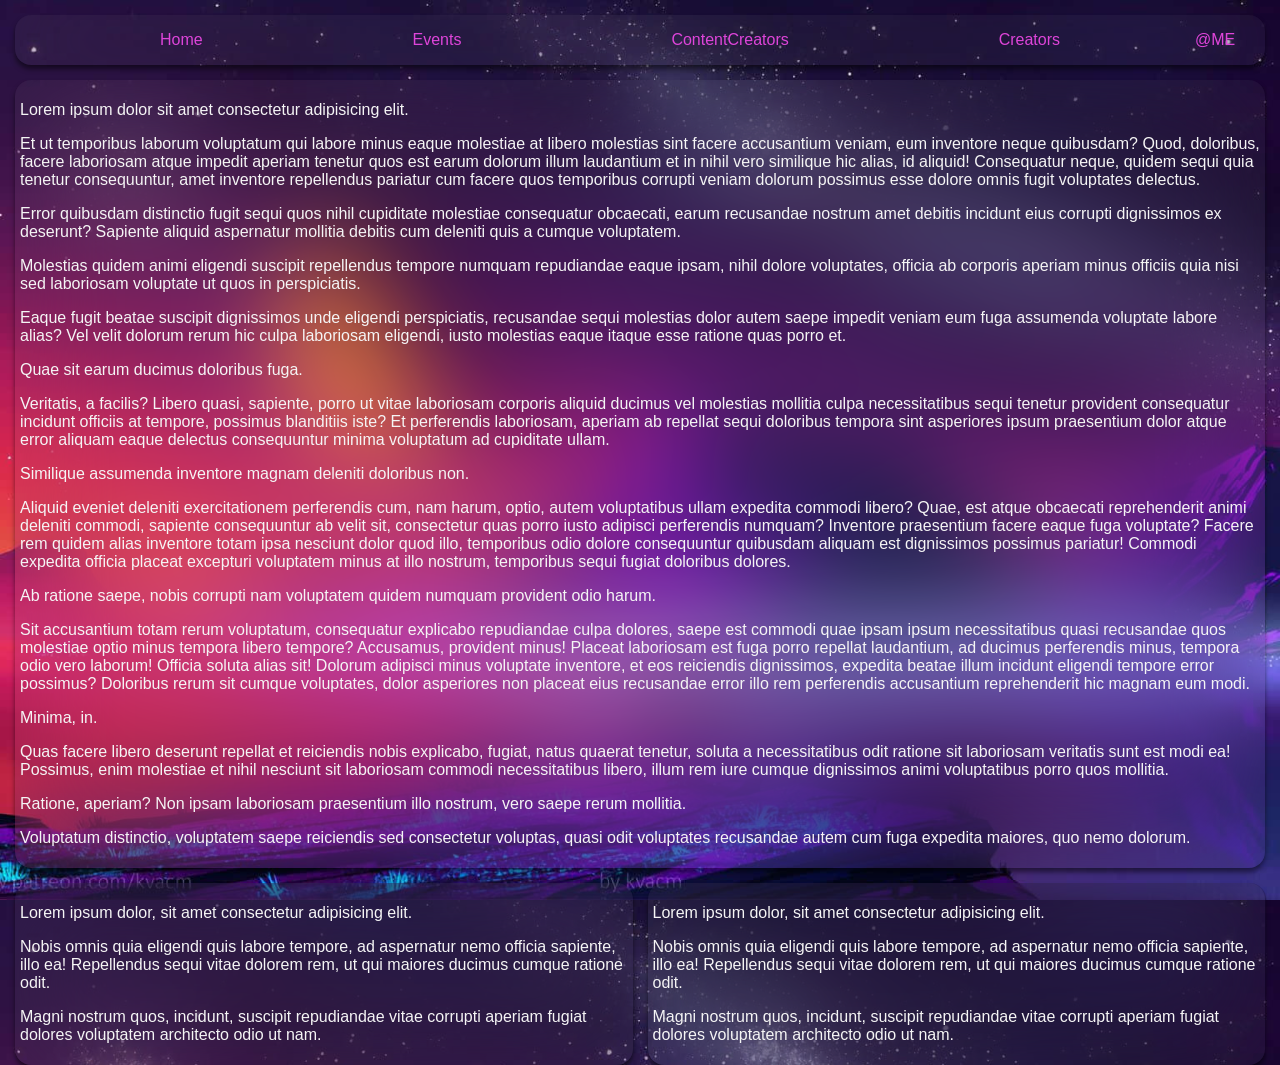
<file: index.html>
<!DOCTYPE html>
<html lang="en">

<head>
    <meta charset="UTF-8">
    <meta name="viewport" content="width=device-width, initial-scale=1.0">
    <title>TestLogin</title>
    <link rel="stylesheet" href="style.css">
    <link rel="stylesheet" href="homepage.css">
</head>

<body>
    <header>
        <div class="glassContainer">
            <nav>
                <ul>
                    <li>
                        <a class="styledLink" href="index.html">Home</a>
                    </li>
                    <li>
                        <a class="styledLink" href="event.html">Events</a>
                    </li>
                    <li>
                        <a class="styledLink" href="conteentcreator.html">ContentCreators</a>
                    </li>
                    <li>
                        <a class="styledLink" href="creators.html">Creators</a>
                    </li>
                </ul>
                <div class="profile"><a class="styledLink" href="login.html">@ME</a></div>
            </nav>
        </div>
    </header>
    <main>
        <div class="glassContainer mainContent">
            <p>Lorem ipsum dolor sit amet consectetur adipisicing elit.</p>
            <p>
                Et ut temporibus laborum voluptatum qui labore minus eaque molestiae at libero molestias sint facere accusantium veniam, eum inventore neque quibusdam? Quod, doloribus, facere laboriosam atque
                impedit
                aperiam tenetur quos est earum dolorum illum laudantium et in nihil vero similique hic alias, id aliquid! Consequatur neque, quidem sequi quia tenetur consequuntur, amet inventore repellendus pariatur cum facere quos temporibus corrupti veniam dolorum
                possimus esse dolore omnis fugit voluptates delectus.</p>
            <p>
                Error quibusdam distinctio fugit sequi quos nihil cupiditate molestiae consequatur obcaecati, earum recusandae nostrum amet debitis incidunt eius corrupti dignissimos ex deserunt? Sapiente aliquid
                aspernatur mollitia debitis cum deleniti quis a cumque voluptatem.</p>
            <p>
                Molestias quidem animi eligendi suscipit repellendus tempore numquam repudiandae eaque ipsam, nihil dolore voluptates, officia ab corporis aperiam minus officiis quia nisi sed laboriosam
                voluptate ut quos in perspiciatis.</p>
            <p>
                Eaque fugit beatae suscipit dignissimos unde eligendi perspiciatis, recusandae sequi molestias dolor autem saepe impedit veniam eum fuga assumenda voluptate labore alias? Vel velit dolorum rerum hic culpa laboriosam
                eligendi, iusto molestias eaque itaque esse ratione quas porro et.</p>
            <p>
                Quae sit earum ducimus doloribus fuga.</p>
            <p>
                Veritatis, a facilis? Libero quasi, sapiente, porro ut vitae laboriosam corporis aliquid ducimus vel molestias mollitia culpa necessitatibus sequi
                tenetur provident consequatur incidunt officiis at tempore, possimus blanditiis iste? Et perferendis laboriosam, aperiam ab repellat sequi doloribus tempora sint asperiores ipsum praesentium dolor atque error aliquam eaque delectus consequuntur minima
                voluptatum ad cupiditate ullam.</p>
            <p>
                Similique assumenda inventore magnam deleniti doloribus non.</p>
            <p>
                Aliquid eveniet deleniti exercitationem perferendis cum, nam harum, optio, autem voluptatibus ullam expedita commodi libero? Quae, est atque obcaecati
                reprehenderit
                animi deleniti commodi, sapiente consequuntur ab velit sit, consectetur quas porro iusto adipisci perferendis numquam? Inventore praesentium facere eaque fuga voluptate? Facere rem quidem alias inventore totam ipsa nesciunt dolor quod illo, temporibus
                odio
                dolore consequuntur quibusdam aliquam est dignissimos possimus pariatur! Commodi expedita officia placeat excepturi voluptatem minus at illo nostrum, temporibus sequi fugiat doloribus dolores.</p>
            <p>
                Ab ratione saepe, nobis corrupti nam voluptatem quidem
                numquam
                provident odio harum.</p>
            <p>
                Sit accusantium totam rerum voluptatum, consequatur explicabo repudiandae culpa dolores, saepe est commodi quae ipsam ipsum necessitatibus quasi recusandae quos molestiae optio minus tempora libero tempore? Accusamus, provident
                minus!
                Placeat laboriosam est fuga porro repellat laudantium, ad ducimus perferendis minus, tempora odio vero laborum! Officia soluta alias sit! Dolorum adipisci minus voluptate inventore, et eos reiciendis dignissimos, expedita beatae illum incidunt eligendi
                tempore error possimus? Doloribus rerum sit cumque voluptates, dolor asperiores non placeat eius recusandae error illo rem perferendis accusantium reprehenderit hic magnam eum modi.</p>
            <p>
                Minima, in.</p>
            <p>
                Quas facere libero deserunt repellat et reiciendis nobis
                explicabo, fugiat, natus quaerat tenetur, soluta a necessitatibus odit ratione sit laboriosam veritatis sunt est modi ea! Possimus, enim molestiae et nihil nesciunt sit laboriosam commodi necessitatibus libero, illum rem iure cumque dignissimos animi
                voluptatibus porro quos mollitia.</p>
            <p>
                Ratione, aperiam? Non ipsam laboriosam praesentium illo nostrum, vero saepe rerum mollitia.</p>
            <p>
                Voluptatum distinctio, voluptatem saepe reiciendis sed consectetur voluptas, quasi odit voluptates recusandae autem cum fuga
                expedita maiores, quo nemo dolorum.
            </p>
        </div>
        <div class="mainContent mainFlex">
            <div class="glassContainer">
                <p>Lorem ipsum dolor, sit amet consectetur adipisicing elit.</p>
                <p> Nobis omnis quia eligendi quis labore tempore, ad aspernatur nemo officia sapiente, illo ea! Repellendus sequi vitae dolorem rem, ut qui maiores ducimus cumque ratione odit.</p>
                <p>
                    Magni nostrum quos,
                    incidunt, suscipit repudiandae vitae corrupti aperiam fugiat dolores voluptatem architecto odio ut nam.
                </p>
            </div>
            <div class="glassContainer">
                <p>Lorem ipsum dolor, sit amet consectetur adipisicing elit.</p>
                <p> Nobis omnis quia eligendi quis labore tempore, ad aspernatur nemo officia sapiente, illo ea! Repellendus sequi vitae dolorem rem, ut qui maiores ducimus cumque ratione odit.</p>
                <p>
                    Magni nostrum quos,
                    incidunt, suscipit repudiandae vitae corrupti aperiam fugiat dolores voluptatem architecto odio ut nam.
                </p>
            </div>
        </div>
    </main>
</body>

</html>
</file>
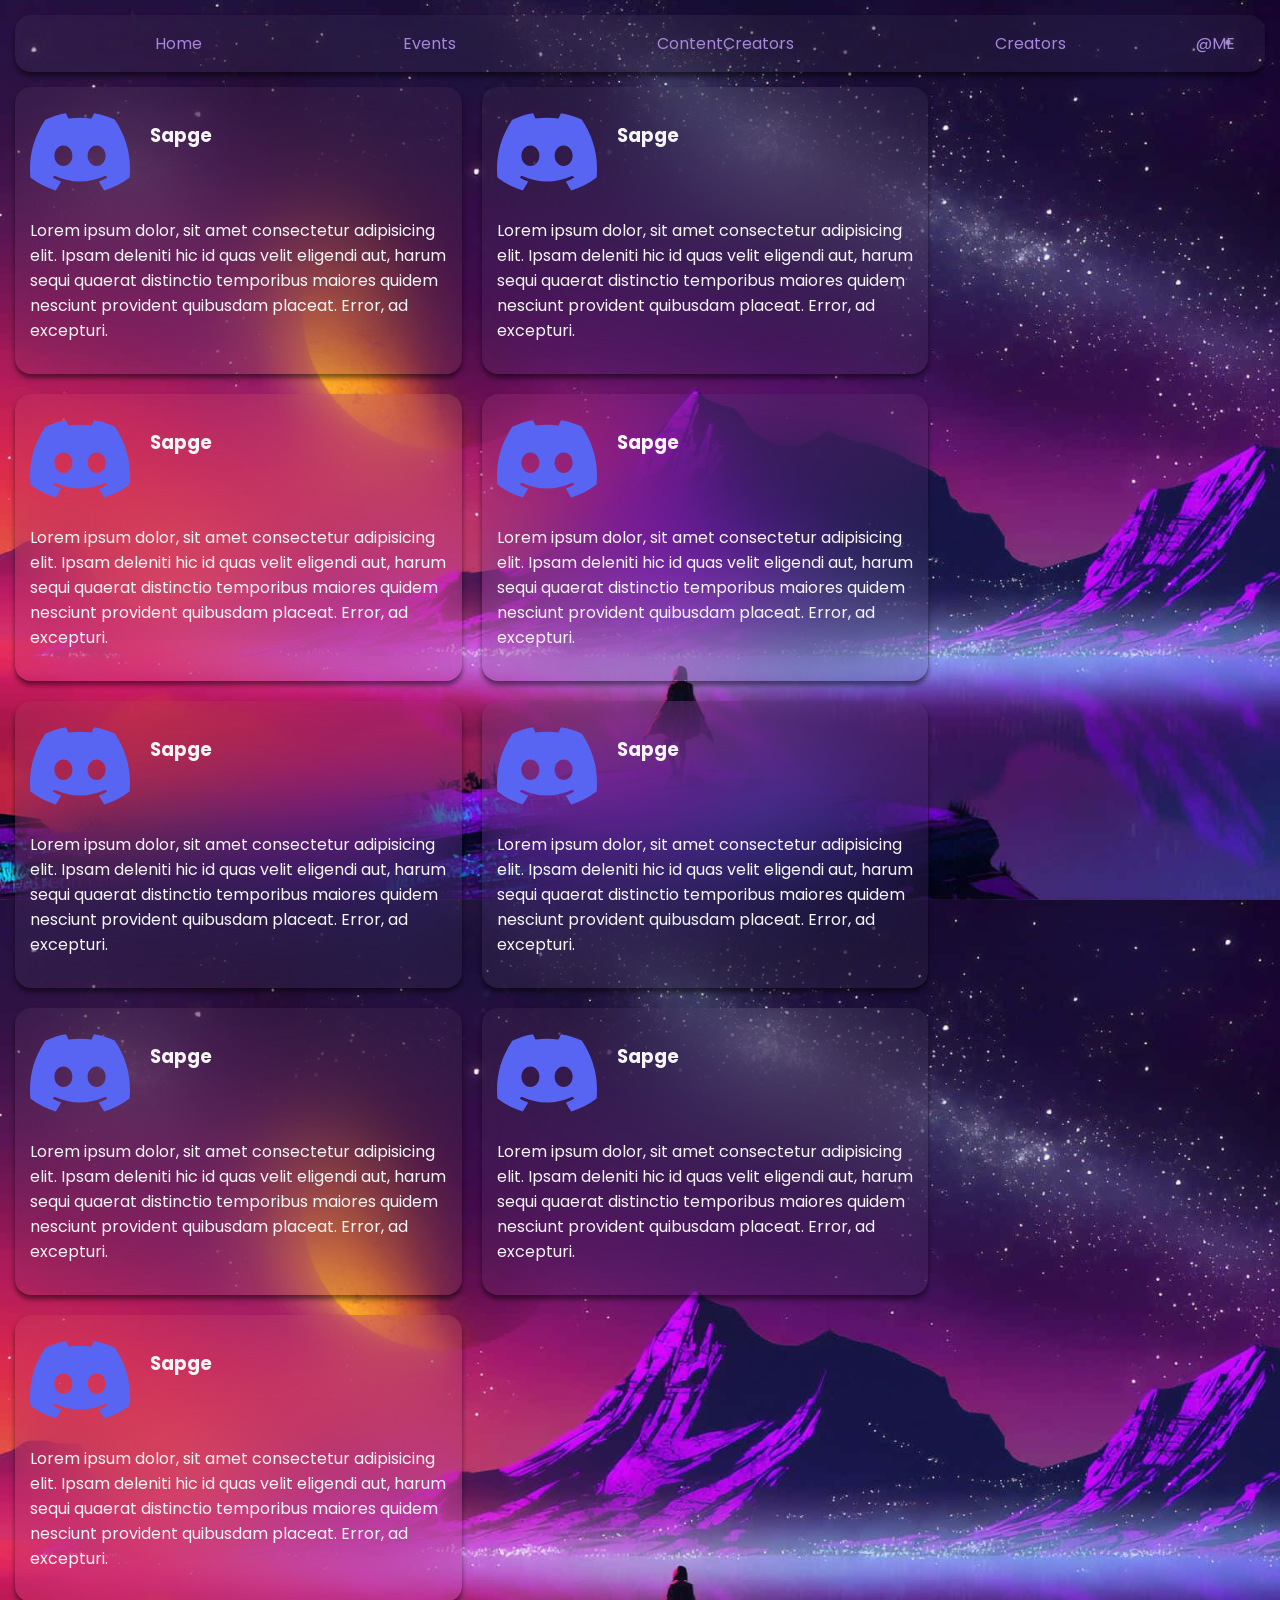
<file: creators.html>
<!DOCTYPE html>
<html lang="en">

<head>
    <meta charset="UTF-8">
    <meta name="viewport" content="width=device-width, initial-scale=1.0">
    <title>Creators</title>
    <link rel="stylesheet" href="style.css">
    <link rel="stylesheet" href="creators.css">
    <link href="https://fonts.googleapis.com/css2?family=Inter:wght@400;500;600&display=swap" rel="stylesheet">
    <link href="https://fonts.googleapis.com/css2?family=Poppins:wght@400;500;600&display=swap" rel="stylesheet">
</head>

<body>
    <header>
        <div class="glassContainer">
            <nav>
                <ul>
                    <li>
                        <a class="styledLink" href="index.html">Home</a>
                    </li>
                    <li>
                        <a class="styledLink" href="event.html">Events</a>
                    </li>
                    <li>
                        <a class="styledLink" href="conteentcreator.html">ContentCreators</a>
                    </li>
                    <li>
                        <a class="styledLink" href="creators.html">Creators</a>
                    </li>
                </ul>
                <div class="profile"><a class="styledLink" href="login.html">@ME</a></div>
            </nav>
        </div>
    </header>



    <div class="">
        <div class="creators">
            <div class="creatorCard glassContainer">
                <div class="cardHead">
                    <img src="discord-icon-svgrepo-com.svg">
                    <h3>Sapge</h3>
                </div>
                <div class="cardBody">
                    <p>Lorem ipsum dolor, sit amet consectetur adipisicing elit. Ipsam deleniti hic id quas velit eligendi aut, harum sequi quaerat distinctio temporibus maiores quidem nesciunt provident quibusdam placeat. Error, ad excepturi.</p>
                </div>
            </div>
            <div class="creatorCard glassContainer">
                <div class="cardHead">
                    <img src="discord-icon-svgrepo-com.svg">
                    <h3>Sapge</h3>
                </div>
                <div class="cardBody">
                    <p>Lorem ipsum dolor, sit amet consectetur adipisicing elit. Ipsam deleniti hic id quas velit eligendi aut, harum sequi quaerat distinctio temporibus maiores quidem nesciunt provident quibusdam placeat. Error, ad excepturi.</p>
                </div>
            </div>
            <div class="creatorCard glassContainer">
                <div class="cardHead">
                    <img src="discord-icon-svgrepo-com.svg">
                    <h3>Sapge</h3>
                </div>
                <div class="cardBody">
                    <p>Lorem ipsum dolor, sit amet consectetur adipisicing elit. Ipsam deleniti hic id quas velit eligendi aut, harum sequi quaerat distinctio temporibus maiores quidem nesciunt provident quibusdam placeat. Error, ad excepturi.</p>
                </div>
            </div>
            <div class="creatorCard glassContainer">
                <div class="cardHead">
                    <img src="discord-icon-svgrepo-com.svg">
                    <h3>Sapge</h3>
                </div>
                <div class="cardBody">
                    <p>Lorem ipsum dolor, sit amet consectetur adipisicing elit. Ipsam deleniti hic id quas velit eligendi aut, harum sequi quaerat distinctio temporibus maiores quidem nesciunt provident quibusdam placeat. Error, ad excepturi.</p>
                </div>
            </div>
            <div class="creatorCard glassContainer">
                <div class="cardHead">
                    <img src="discord-icon-svgrepo-com.svg">
                    <h3>Sapge</h3>
                </div>
                <div class="cardBody">
                    <p>Lorem ipsum dolor, sit amet consectetur adipisicing elit. Ipsam deleniti hic id quas velit eligendi aut, harum sequi quaerat distinctio temporibus maiores quidem nesciunt provident quibusdam placeat. Error, ad excepturi.</p>
                </div>
            </div>
            <div class="creatorCard glassContainer">
                <div class="cardHead">
                    <img src="discord-icon-svgrepo-com.svg">
                    <h3>Sapge</h3>
                </div>
                <div class="cardBody">
                    <p>Lorem ipsum dolor, sit amet consectetur adipisicing elit. Ipsam deleniti hic id quas velit eligendi aut, harum sequi quaerat distinctio temporibus maiores quidem nesciunt provident quibusdam placeat. Error, ad excepturi.</p>
                </div>
            </div>
            <div class="creatorCard glassContainer">
                <div class="cardHead">
                    <img src="discord-icon-svgrepo-com.svg">
                    <h3>Sapge</h3>
                </div>
                <div class="cardBody">
                    <p>Lorem ipsum dolor, sit amet consectetur adipisicing elit. Ipsam deleniti hic id quas velit eligendi aut, harum sequi quaerat distinctio temporibus maiores quidem nesciunt provident quibusdam placeat. Error, ad excepturi.</p>
                </div>
            </div>
            <div class="creatorCard glassContainer">
                <div class="cardHead">
                    <img src="discord-icon-svgrepo-com.svg">
                    <h3>Sapge</h3>
                </div>
                <div class="cardBody">
                    <p>Lorem ipsum dolor, sit amet consectetur adipisicing elit. Ipsam deleniti hic id quas velit eligendi aut, harum sequi quaerat distinctio temporibus maiores quidem nesciunt provident quibusdam placeat. Error, ad excepturi.</p>
                </div>
            </div>
            <div class="creatorCard glassContainer">
                <div class="cardHead">
                    <img src="discord-icon-svgrepo-com.svg">
                    <h3>Sapge</h3>
                </div>
                <div class="cardBody">
                    <p>Lorem ipsum dolor, sit amet consectetur adipisicing elit. Ipsam deleniti hic id quas velit eligendi aut, harum sequi quaerat distinctio temporibus maiores quidem nesciunt provident quibusdam placeat. Error, ad excepturi.</p>
                </div>
            </div>
        </div>
    </div>
</body>

</html>
</file>
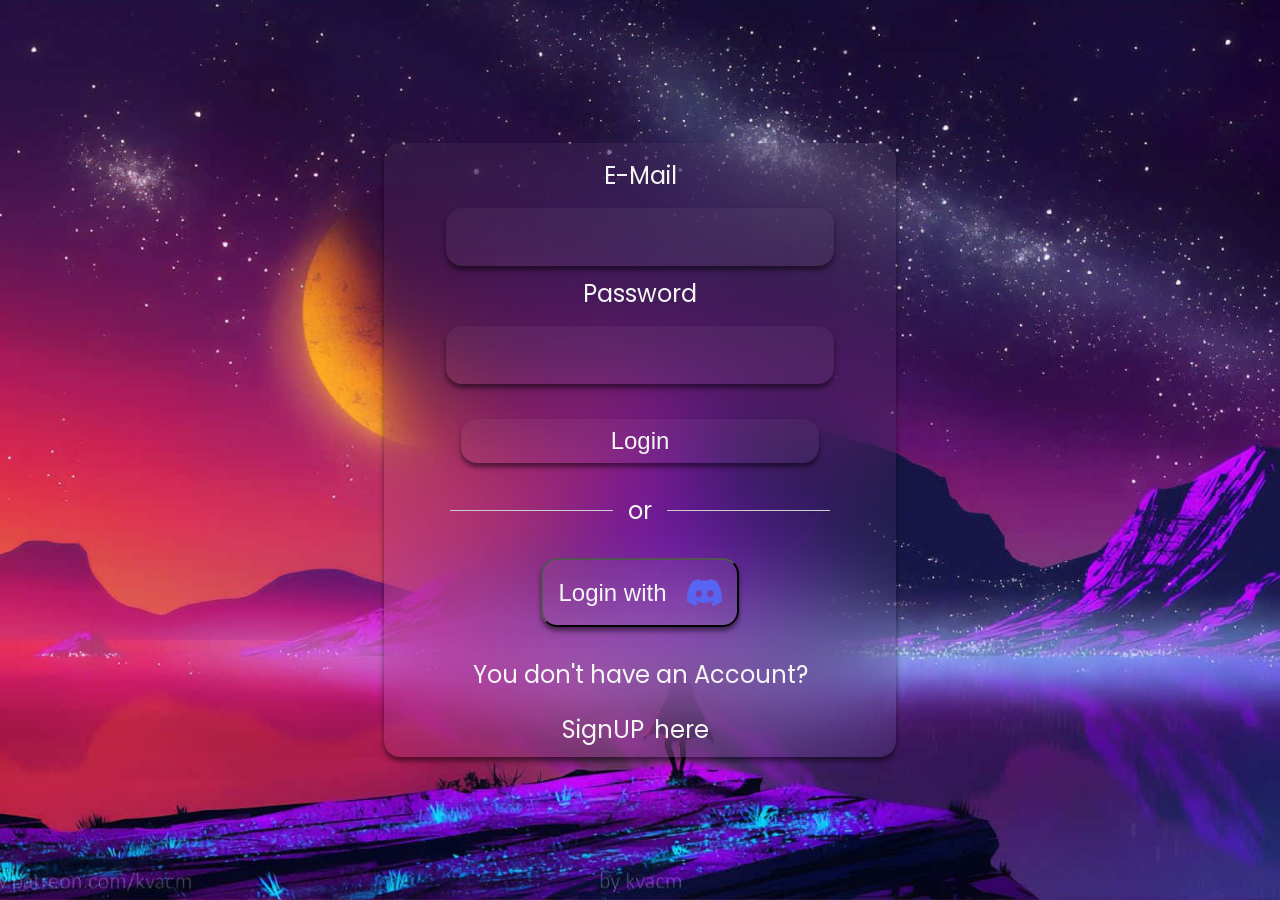
<file: login.html>
<!DOCTYPE html>
<html lang="en">

<head>
    <meta charset="UTF-8">
    <meta name="viewport" content="width=device-width, initial-scale=1.0">
    <title>TestLogin</title>
    <link rel="stylesheet" href="style.css">
    <link rel="stylesheet" href="forms.css">
    <link href="https://fonts.googleapis.com/css2?family=Inter:wght@400;500;600&display=swap" rel="stylesheet">
    <link href="https://fonts.googleapis.com/css2?family=Poppins:wght@400;500;600&display=swap" rel="stylesheet">
</head>

<body>

    <div class="glassContainer">
        <form class="styledForm">
            <div class="styledFields">
                <label for="loginEmail">E-Mail</label>
                <input class="glassContainer" id="loginEmail" type="email">

                <label for="loginPassword">Password</label>
                <input class="glassContainer" id="loginPassword" type="password">

                <button class="glassContainer" type="submit">Login</button>
            </div>

            <span class="divider">or</span>

            <div class="authProvider">
                <button class="glassContainer authDiscord">
                    <span>Login with</span>
                    <img src="discord-icon-svgrepo-com.svg">
                </button>
            </div>
            <span>You don't have an Account?</span>
            <span> SignUP<a class="styledLink" href="/signup.html">here</a></span>
        </form>
    </div>
</body>

</html>
</file>
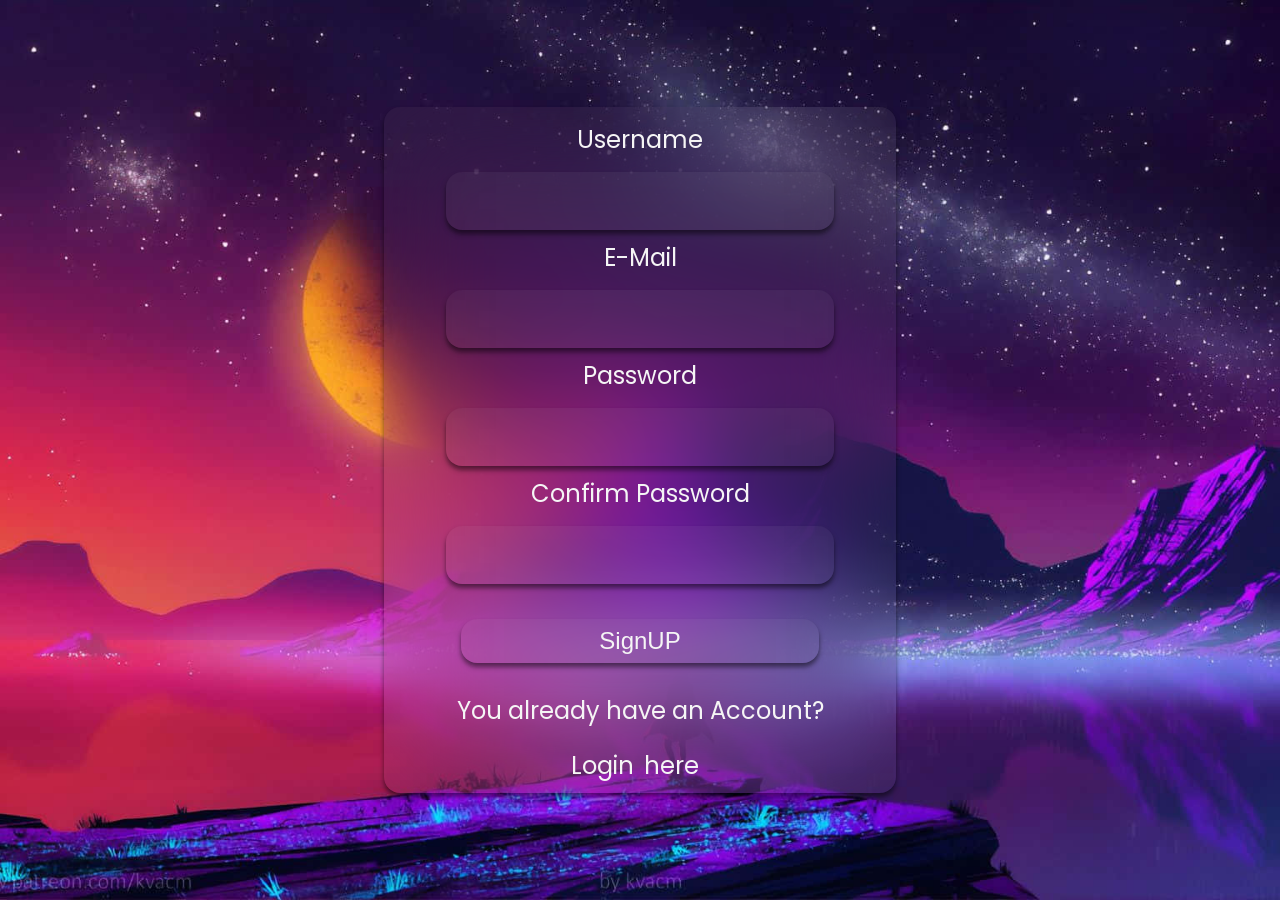
<file: signup.html>
<!DOCTYPE html>
<html lang="en">

<head>
    <meta charset="UTF-8">
    <meta name="viewport" content="width=device-width, initial-scale=1.0">
    <title>TestLogin</title>
    <link rel="stylesheet" href="style.css">
    <link rel="stylesheet" href="forms.css">
    <link href="https://fonts.googleapis.com/css2?family=Inter:wght@400;500;600&display=swap" rel="stylesheet">
    <link href="https://fonts.googleapis.com/css2?family=Poppins:wght@400;500;600&display=swap" rel="stylesheet">
</head>

<body>

    <div class="glassContainer">
        <form class="styledForm">
            <div class="styledFields">
                <label for="signupUsername">Username</label>
                <input class="glassContainer" id="signupUsername" type="text">

                <label for="signupEmail">E-Mail</label>
                <input class="glassContainer" id="signupEmail" type="email">

                <label for="signupPassword">Password</label>
                <input class="glassContainer" id="signupPassword" type="password">

                <label for="signupPasswordConfirm">Confirm Password</label>
                <input class="glassContainer" id="signupPasswordConfirm" type="password">

                <button class="glassContainer" type="submit">SignUP</button>
            </div>

            <span>You already have an Account?</span>
            <span> Login<a class="styledLink" href="/login.html">here</a></span>
        </form>
    </div>
</body>

</html>
</file>
<file: style.css>
:root {
    --blur-amount: 50px;
}

.divider {
    display: flex;
    width: 80%;
    align-items: center;
    text-align: center;
}

.divider::before,
.divider::after {
    content: "";
    margin: 0 1ch 0 1ch;
    flex: 1;
    border-bottom: 1px solid #ccc;
}

.divider span {
    padding: 0 10px;
    color: #666;
}

.glassContainer {
    backdrop-filter: blur(var(--blur-amount));
    background: hsla(0, 0%, 78%, 0.05);
    border-radius: 16px;
    /* border: whitesmoke solid 1px; */
    box-shadow: 0 4px 5px rgba(0, 0, 0, 0.5);
}

.glassContainer button:hover,
input:hover,
button:focus,
input:focus {
    background: hsla(0, 0%, 30%, 0.25);
}

.styledLink {
    color: #a786dc;
    text-decoration: none;
    transition: color 0.2s ease;
}

.styledLink:hover {
    color: #caa6ff;
}
</file>
<file: homepage.css>
body {
    margin: 0;
    padding: 0;
    height: 100vh;
    display: flex;
    flex-direction: column;
    /* justify-content: center; */
    background-size: cover;
    background-position: center;
    background-image: url("/bg_3.png");
    font-family: "Poppins", "Inter", sans-serif;
    animation: gradientMove 15s ease-in-out infinite;
    color: whitesmoke;
}

header {
    margin: 0 15px;
    margin-top: 15px;
}

main {
    margin: 0 15px;
}

nav {
    display: flex;
    align-items: center;
}

nav ul {
    display: flex;
    width: 100vw;
    list-style: none;
}
nav ul li {
    margin: 0 auto;
}

.profile {
    width: 40px;
    padding: 0 30px;
}

.mainContent {
    padding: 5px;
    margin: 15px 0;
}

.styledLink {
    color: #de45d9;
    text-decoration: none;
    transition: color 0.2s ease;
}

.styledLink:hover {
    color: #caa6ff;
}

.mainFlex {
    margin: 0;
    padding: 0;
    display: flex;
    gap: 15px;
}
.mainFlex div {
    padding: 5px;
}
</file>
<file: creators.css>
body {
    margin: 0;
    padding: 0;
    height: 100vh;
    display: flex;
    flex-direction: column;
    /* justify-content: center; */
    background-size: cover;
    background-position: center;
    background-image: url("/bg_3.png");
    font-family: "Poppins", "Inter", sans-serif;
    animation: gradientMove 15s ease-in-out infinite;
    color: whitesmoke;
}

header {
    margin: 0 15px;
    margin-top: 15px;
}

main {
    margin: 0 15px;
}

nav {
    display: flex;
    align-items: center;
}

nav ul {
    display: flex;
    width: 100vw;
    list-style: none;
}
nav ul li {
    margin: 0 auto;
}

.profile {
    width: 40px;
    padding: 0 30px;
}

.creators {
    margin: 15px;
    display: flex;
    gap: 20px;
    flex-wrap: wrap;
}

.creatorCard {
    flex: 0 0 calc(100% / 3);
    padding: 15px;
    /* width: 350px; */
    /* height: 200px; */
    overflow: hidden;
    text-overflow: clip;
}
.creatorCard:hover {
    background: hsla(0, 0%, 30%, 0.25);
}

.cardHead {
    display: flex;
    gap: 20px;
}

.cardHead img {
    height: 100px;
}
</file>
<file: forms.css>
body {
    margin: 0;
    height: 100vh;
    display: flex;
    justify-content: center;
    align-items: center;
    background-size: cover;
    background-position: center;
    background-image: url("/bg_3.png");
    font-family: "Poppins", "Inter", sans-serif;
    animation: gradientMove 15s ease-in-out infinite;
}

@keyframes gradientMove {
    0% {
        background-position: 0% 50%;
    }
    50% {
        background-position: 100% 50%;
    }
    100% {
        background-position: 0% 50%;
    }
}

.styledForm {
    width: 40vw;
    max-width: 600px;
    display: flex;
    flex-direction: column;
    margin: auto;
    justify-content: center;
    align-items: center;
}

.styledForm * {
    color: whitesmoke;
    font-size: x-large;
    margin: 10px;
}

.styledFields {
    width: 100%;
    display: flex;
    flex-direction: column;
    align-items: center;
}

.styledFields label {
    margin: 5px;
    margin-bottom: 10px;
}

.styledFields input {
    border: none;
    width: 70%;
    margin: 5px;
    padding: 15px;
}

.styledFields button {
    border: none;
    width: 70%;
    margin-top: 30px;
    padding: 8px 0px;
}

.authProvider {
    display: flex;
    flex-direction: column;
}

.authDiscord {
    display: flex;
    padding: 5px;
    align-items: center;
    justify-content: center;
}

.authDiscord img {
    height: 35px;
}
</file>
